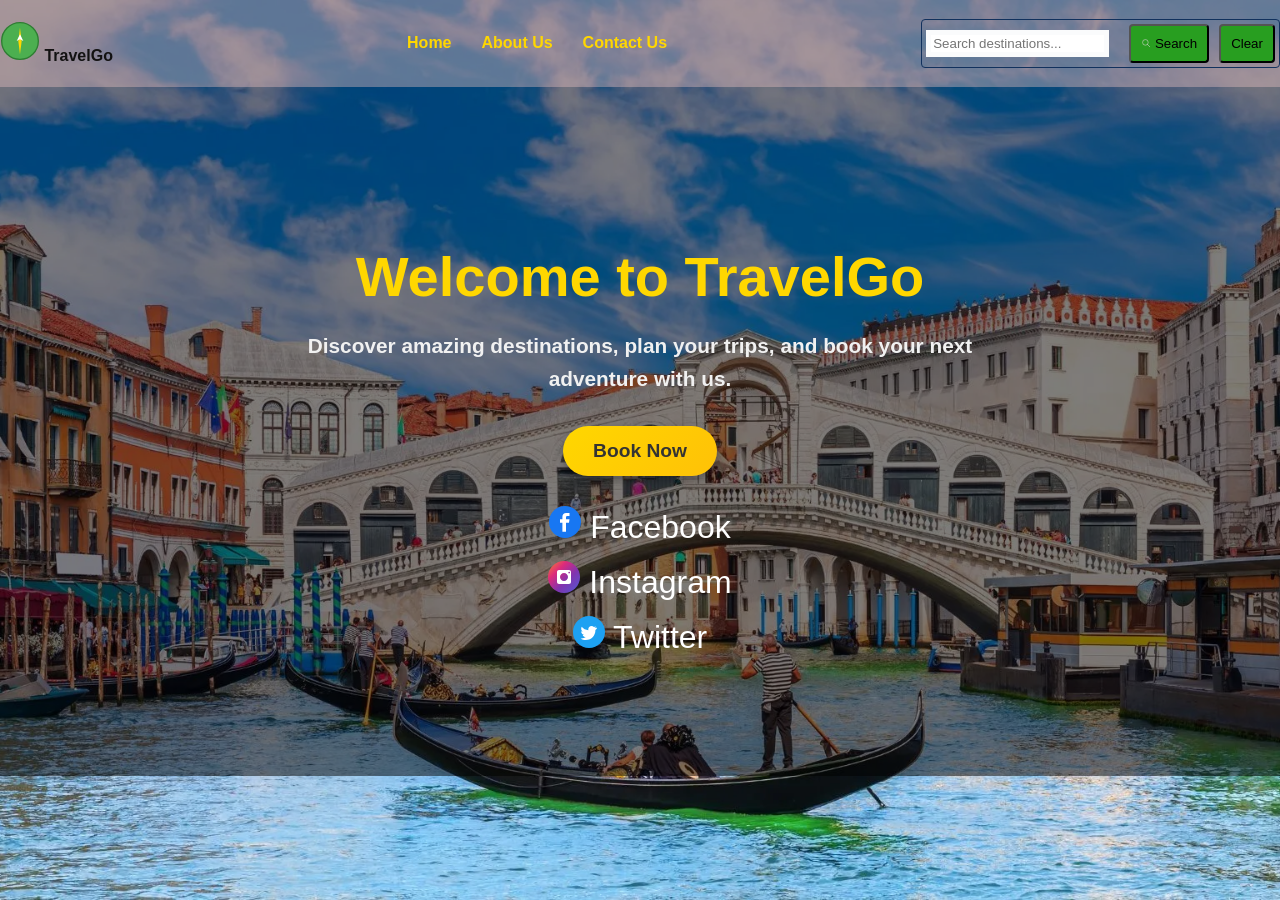
<file: index.html>
<!DOCTYPE html>
<html lang="en">

  <head>
    <meta charset="UTF-8">
    <title>Travel Recommendation</title>
    <link rel="stylesheet" href="./travel_recommendation.css">
  </head>

  <body>
    <nav>
      <h4>
        <svg xmlns="http://www.w3.org/2000/svg" width="40" height="40" viewBox="0 0 120 120">
          <circle cx="60" cy="60" r="55" fill="#4CAF50" stroke="#2E7D32" stroke-width="4" />
          <polygon points="60,20 65,60 60,100 55,60" fill="#FFD700" />
          <path d="M60 40 L70 60 L60 55 L50 60 Z" fill="#FFFFFF" />
        </svg>
        TravelGo
      </h4>
      <ul>
        <li><a href="./index.html" id="home">Home</a></li>
        <li><a href="./aboutus.html">About Us</a></li>
        <li><a href="./contact.html">Contact Us</a></li>
      </ul>
      <div class="search-box">
        <input type="text" id="searchInput" placeholder="Search destinations...">
        <button id="searchBtn">
          <!-- Search icon -->
          <svg xmlns="http://www.w3.org/2000/svg" viewBox="0 0 32 32">
            <circle cx="14" cy="14" r="9" stroke-width="2" fill="none" />
            <line x1="20" y1="20" x2="28" y2="28" stroke-width="2" stroke-linecap="round" />
          </svg> Search
        </button>
        <button id="clearBtn"> Clear</button>
      </div>
    </nav>

    <div class="hero">
      <h1>Welcome to TravelGo</h1>
      <p>Discover amazing destinations, plan your trips, and book your next adventure with us.</p>
      <a href="./booking.html" class="btn">Book Now</a>

      <div class="social-links">
        <a href="https://facebook.com" target="_blank"><svg xmlns="http://www.w3.org/2000/svg" width="32" height="32"
            viewBox="0 0 32 32">
            <circle cx="16" cy="16" r="16" fill="#1877F2" />
            <path
              d="M20.5 10h-2.3c-.7 0-1.2.6-1.2 1.3v2h3.5l-.5 3.5h-3v9h-3.6v-9h-2.4v-3.5h2.4v-2.6c0-2.4 1.5-3.8 3.7-3.8h3.4v3.1z"
              fill="#fff" />
          </svg>
          Facebook</a>
        <a href="https://instagram.com" target="_blank"><svg xmlns="http://www.w3.org/2000/svg" width="32" height="32"
            viewBox="0 0 32 32">
            <linearGradient id="instaGradient" x1="0" y1="0" x2="1" y2="1">
              <stop offset="0%" stop-color="#f58529" />
              <stop offset="30%" stop-color="#dd2a7b" />
              <stop offset="60%" stop-color="#8134af" />
              <stop offset="100%" stop-color="#515bd4" />
            </linearGradient>
            <circle cx="16" cy="16" r="16" fill="url(#instaGradient)" />
            <path
              d="M21 9h-10c-1.1 0-2 .9-2 2v10c0 1.1.9 2 2 2h10c1.1 0 2-.9 2-2V11c0-1.1-.9-2-2-2zm-5 11c-2.2 0-4-1.8-4-4s1.8-4 4-4 4 1.8 4 4-1.8 4-4 4zm5.2-7.5c-.5 0-.9-.4-.9-.9s.4-.9.9-.9.9.4.9.9-.4.9-.9.9z"
              fill="#fff" />
          </svg>
          Instagram</a>
        <a href="https://twitter.com" target="_blank"><svg xmlns="http://www.w3.org/2000/svg" width="32" height="32"
            viewBox="0 0 32 32">
            <circle cx="16" cy="16" r="16" fill="#1DA1F2" />
            <path
              d="M23.3 11.5c-.6.3-1.2.5-1.9.6.7-.4 1.2-1.1 1.5-1.9-.6.4-1.3.7-2 .8-.6-.6-1.5-1-2.4-1-1.8 0-3.2 1.5-3.2 3.3 0 .3 0 .6.1.9-2.7-.1-5.1-1.4-6.7-3.4-.3.6-.5 1.2-.5 1.9 0 1.3.7 2.4 1.7 3.1-.6 0-1.2-.2-1.7-.5v.1c0 1.8 1.3 3.2 3 3.5-.3.1-.6.1-.9.1-.2 0-.4 0-.6-.1.4 1.3 1.7 2.2 3.1 2.2-1.2.9-2.7 1.4-4.3 1.4-.3 0-.6 0-.9-.1 1.5 1 3.3 1.6 5.2 1.6 6.2 0 9.6-5.2 9.6-9.6v-.4c.7-.5 1.2-1.1 1.6-1.8z"
              fill="#fff" />
          </svg>
          Twitter</a>
      </div>
    </div>
  </body>
  <script src="./travel_recommendation.js"></script>

</html>
</file>
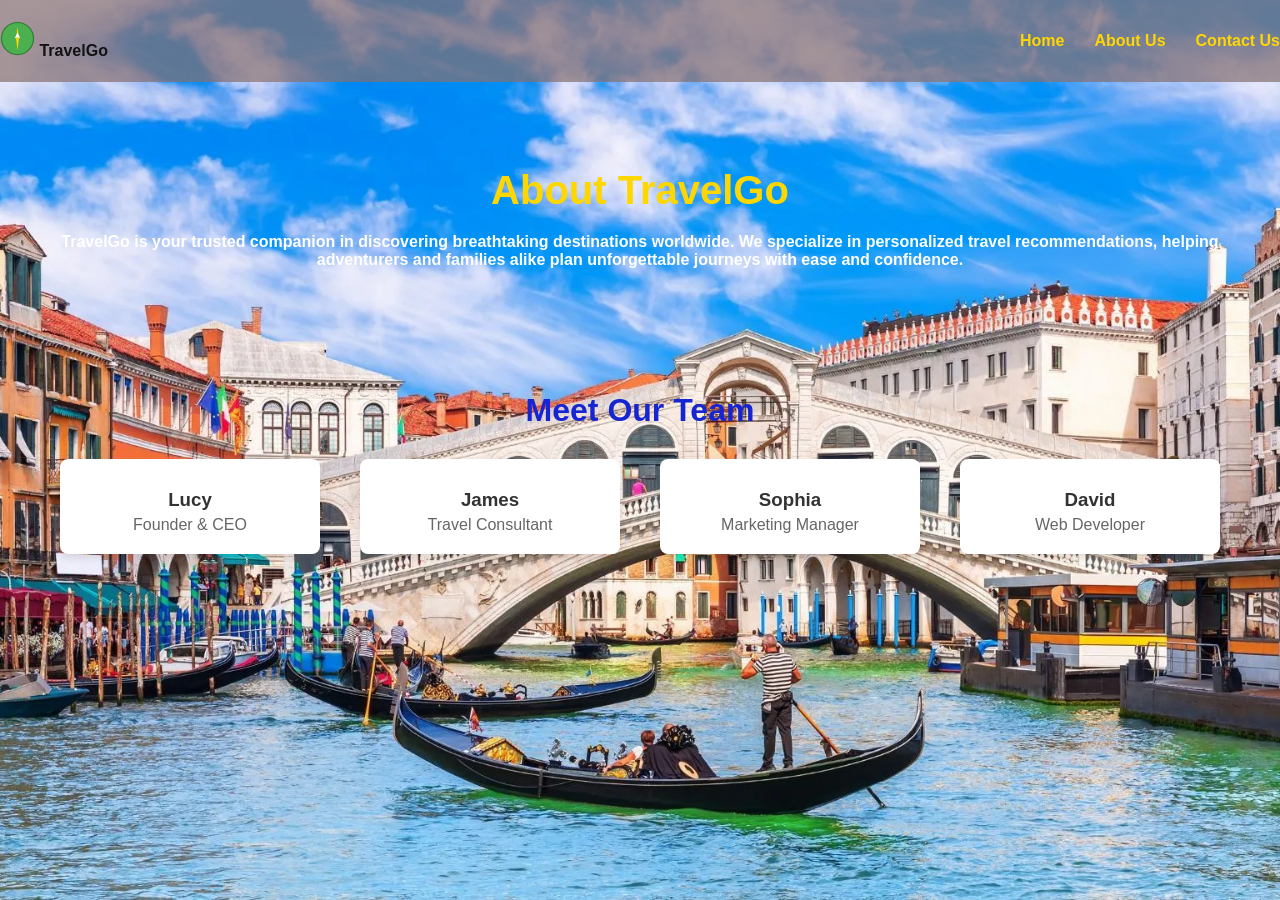
<file: aboutus.html>
<!DOCTYPE html>
<html lang="en">
<head>
  <meta charset="UTF-8">
  <title>About Us - TravelGo</title>
    <link rel="stylesheet" href="./travel_recommendation.css">
</head>
<body>
  <!-- Navbar -->
  <nav> 
    <h4>
      <svg xmlns="http://www.w3.org/2000/svg" width="35" height="35" viewBox="0 0 120 120">
        <circle cx="60" cy="60" r="55" fill="#4CAF50" stroke="#2E7D32" stroke-width="4"/>
        <polygon points="60,20 65,60 60,100 55,60" fill="#FFD700"/>
        <path d="M60 40 L70 60 L60 55 L50 60 Z" fill="#FFFFFF"/>
      </svg>
      TravelGo
    </h4>
    <ul>
      <li><a href="./index.html">Home</a></li>
      <li><a href="./aboutus.html">About Us</a></li>
      <li><a href="./contact.html">Contact Us</a></li>
    </ul>
  </nav>

  <!-- About Section -->
  <div class="about-section">
    <h1>About TravelGo</h1>
    <p>
      TravelGo is your trusted companion in discovering breathtaking destinations worldwide. 
      We specialize in personalized travel recommendations, helping adventurers and families 
      alike plan unforgettable journeys with ease and confidence.
    </p>
  </div>

  <!-- Team Section -->
  <div class="team-section">
    <h2>Meet Our Team</h2>
    <div class="team-members">
      <div class="member">
        <h3>Lucy</h3>
        <p>Founder & CEO</p>
      </div>
      <div class="member">
        <h3>James</h3>
        <p>Travel Consultant</p>
      </div>
      <div class="member">
        <h3>Sophia</h3>
        <p>Marketing Manager</p>
      </div>
      <div class="member">
        <h3>David</h3>
        <p>Web Developer</p>
      </div>
    </div>
  </div>
</body>
<script src="./travel_recommendation.js"></script>
</html>
</file>
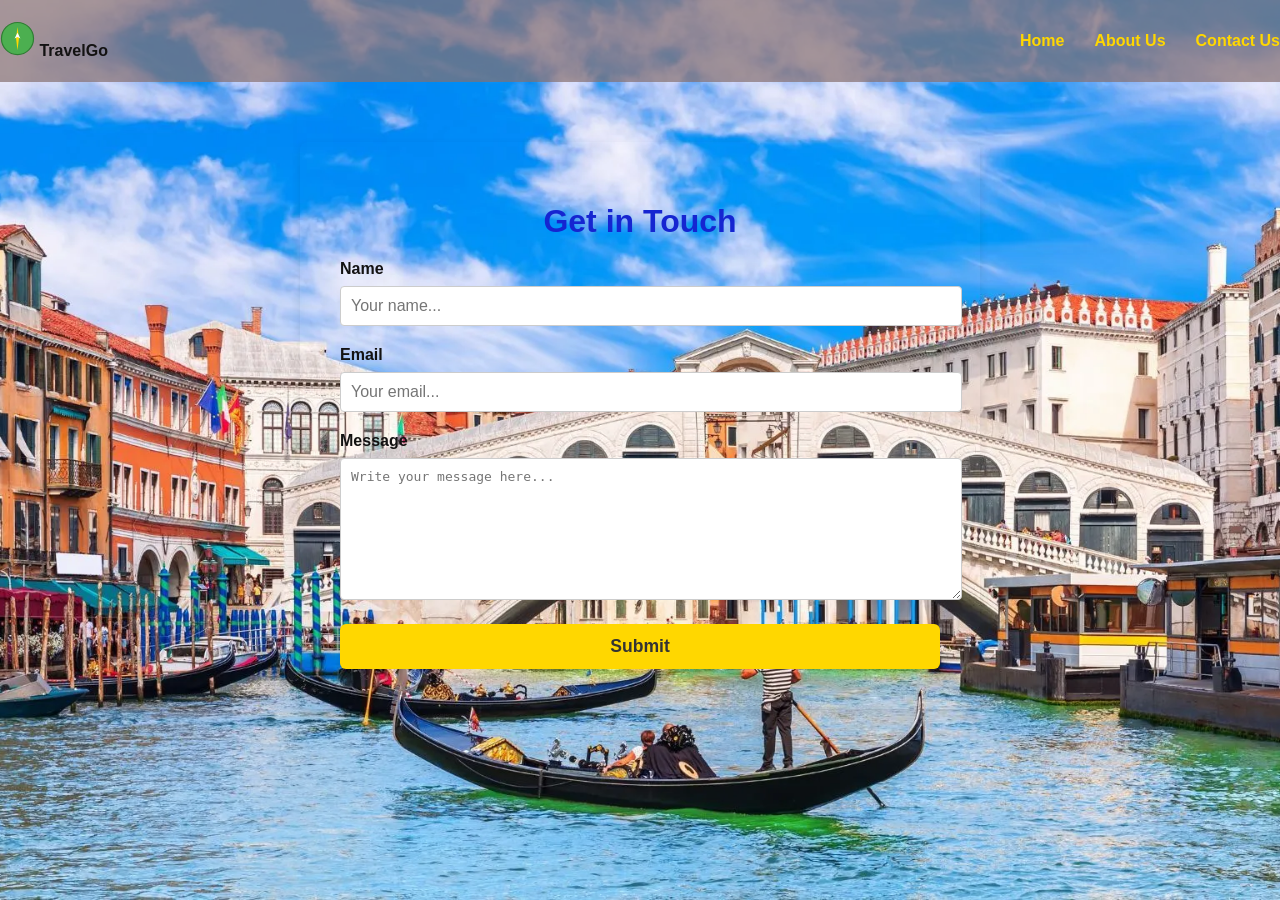
<file: contact.html>
<!DOCTYPE html>
<html lang="en">
<head>
  <meta charset="UTF-8">
  <title>Contact Us - TravelGo</title>
    <link rel="stylesheet" href="./travel_recommendation.css">
</head>
<body>
  <nav>
    <h4>
      <svg xmlns="http://www.w3.org/2000/svg" width="35" height="35" viewBox="0 0 120 120">
        <circle cx="60" cy="60" r="55" fill="#4CAF50" stroke="#2E7D32" stroke-width="4"/>
        <polygon points="60,20 65,60 60,100 55,60" fill="#FFD700"/>
        <path d="M60 40 L70 60 L60 55 L50 60 Z" fill="#FFFFFF"/>
      </svg>
      TravelGo
    </h4>
    <ul>
      <li><a href="./index.html">Home</a></li>
      <li><a href="./aboutus.html">About Us</a></li>
      <li><a href="./contact.html">Contact Us</a></li>
    </ul>
  </nav>

  <!-- Contact Form -->
  <div class="contact-section">
    <h1>Get in Touch</h1>
    <form action="#" method="post">
      <label for="name">Name</label>
      <input type="text" id="name" name="name" placeholder="Your name..." required>

      <label for="email">Email</label>
      <input type="email" id="email" name="email" placeholder="Your email..." required>

      <label for="message">Message</label>
      <textarea id="message" name="message" placeholder="Write your message here..." required></textarea>

      <button type="submit">Submit</button>
    </form>
  </div>
</body>
<script src="./travel_recommendation.js"></script>
</html>
</file>
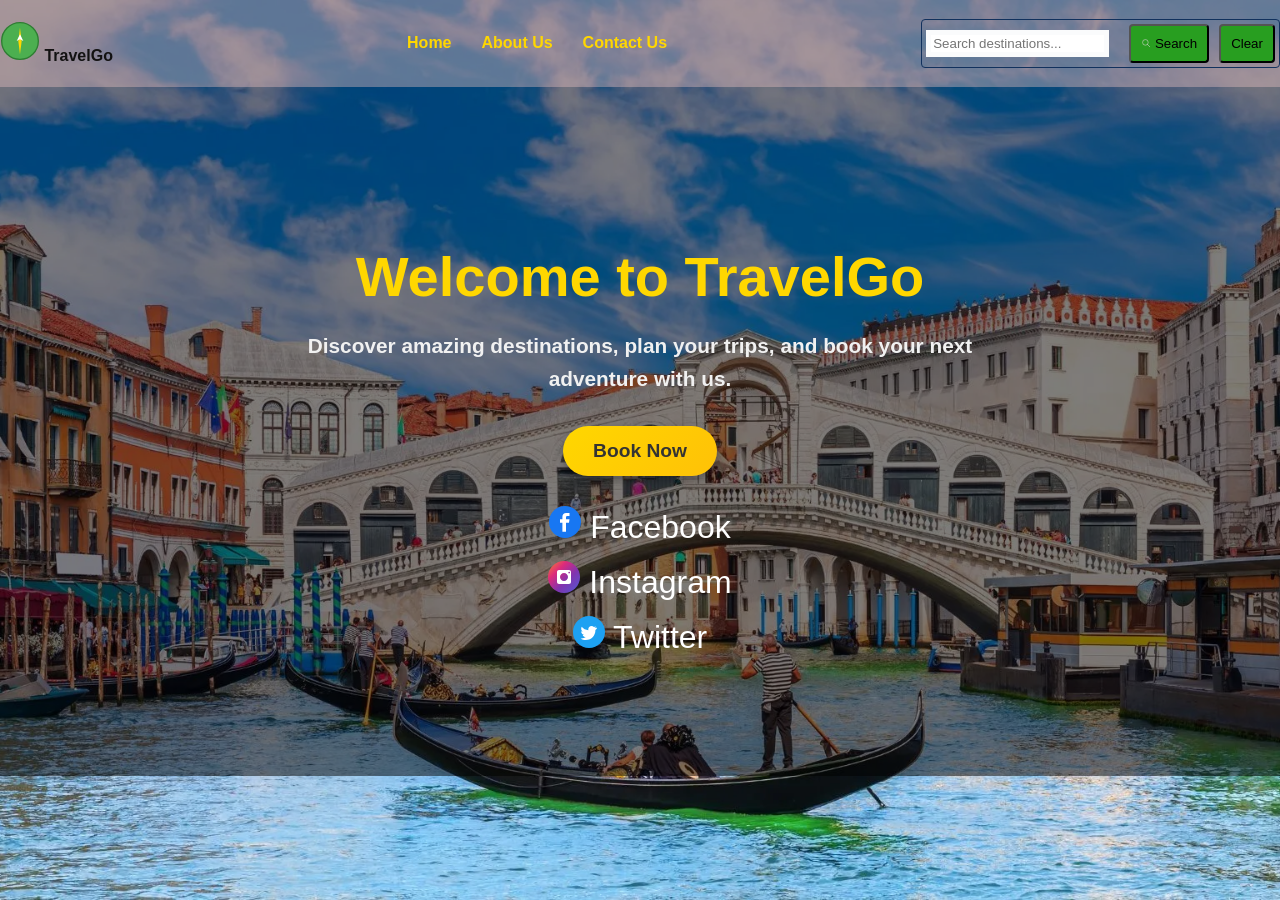
<file: travel_recommendation.html>
<!DOCTYPE html>
<html lang="en">

  <head>
    <meta charset="UTF-8">
    <title>Travel Recommendation</title>
    <link rel="stylesheet" href="./travel_recommendation.css">
  </head>

  <body>
    <nav>
      <h4>
        <svg xmlns="http://www.w3.org/2000/svg" width="40" height="40" viewBox="0 0 120 120">
          <circle cx="60" cy="60" r="55" fill="#4CAF50" stroke="#2E7D32" stroke-width="4" />
          <polygon points="60,20 65,60 60,100 55,60" fill="#FFD700" />
          <path d="M60 40 L70 60 L60 55 L50 60 Z" fill="#FFFFFF" />
        </svg>
        TravelGo
      </h4>
      <ul>
        <li><a href="./travel_recommendation.html" id="home">Home</a></li>
        <li><a href="./aboutus.html">About Us</a></li>
        <li><a href="./contact.html">Contact Us</a></li>
      </ul>
      <div class="search-box">
        <input type="text" id="searchInput" placeholder="Search destinations...">
        <button id="searchBtn">
          <!-- Search icon -->
          <svg xmlns="http://www.w3.org/2000/svg" viewBox="0 0 32 32">
            <circle cx="14" cy="14" r="9" stroke-width="2" fill="none" />
            <line x1="20" y1="20" x2="28" y2="28" stroke-width="2" stroke-linecap="round" />
          </svg> Search
        </button>
        <button id="clearBtn"> Clear</button>
      </div>
    </nav>

    <div class="hero">
      <h1>Welcome to TravelGo</h1>
      <p>Discover amazing destinations, plan your trips, and book your next adventure with us.</p>
      <a href="./booking.html" class="btn">Book Now</a>

      <div class="social-links">
        <a href="https://facebook.com" target="_blank"><svg xmlns="http://www.w3.org/2000/svg" width="32" height="32"
            viewBox="0 0 32 32">
            <circle cx="16" cy="16" r="16" fill="#1877F2" />
            <path
              d="M20.5 10h-2.3c-.7 0-1.2.6-1.2 1.3v2h3.5l-.5 3.5h-3v9h-3.6v-9h-2.4v-3.5h2.4v-2.6c0-2.4 1.5-3.8 3.7-3.8h3.4v3.1z"
              fill="#fff" />
          </svg>
          Facebook</a>
        <a href="https://instagram.com" target="_blank"><svg xmlns="http://www.w3.org/2000/svg" width="32" height="32"
            viewBox="0 0 32 32">
            <linearGradient id="instaGradient" x1="0" y1="0" x2="1" y2="1">
              <stop offset="0%" stop-color="#f58529" />
              <stop offset="30%" stop-color="#dd2a7b" />
              <stop offset="60%" stop-color="#8134af" />
              <stop offset="100%" stop-color="#515bd4" />
            </linearGradient>
            <circle cx="16" cy="16" r="16" fill="url(#instaGradient)" />
            <path
              d="M21 9h-10c-1.1 0-2 .9-2 2v10c0 1.1.9 2 2 2h10c1.1 0 2-.9 2-2V11c0-1.1-.9-2-2-2zm-5 11c-2.2 0-4-1.8-4-4s1.8-4 4-4 4 1.8 4 4-1.8 4-4 4zm5.2-7.5c-.5 0-.9-.4-.9-.9s.4-.9.9-.9.9.4.9.9-.4.9-.9.9z"
              fill="#fff" />
          </svg>
          Instagram</a>
        <a href="https://twitter.com" target="_blank"><svg xmlns="http://www.w3.org/2000/svg" width="32" height="32"
            viewBox="0 0 32 32">
            <circle cx="16" cy="16" r="16" fill="#1DA1F2" />
            <path
              d="M23.3 11.5c-.6.3-1.2.5-1.9.6.7-.4 1.2-1.1 1.5-1.9-.6.4-1.3.7-2 .8-.6-.6-1.5-1-2.4-1-1.8 0-3.2 1.5-3.2 3.3 0 .3 0 .6.1.9-2.7-.1-5.1-1.4-6.7-3.4-.3.6-.5 1.2-.5 1.9 0 1.3.7 2.4 1.7 3.1-.6 0-1.2-.2-1.7-.5v.1c0 1.8 1.3 3.2 3 3.5-.3.1-.6.1-.9.1-.2 0-.4 0-.6-.1.4 1.3 1.7 2.2 3.1 2.2-1.2.9-2.7 1.4-4.3 1.4-.3 0-.6 0-.9-.1 1.5 1 3.3 1.6 5.2 1.6 6.2 0 9.6-5.2 9.6-9.6v-.4c.7-.5 1.2-1.1 1.6-1.8z"
              fill="#fff" />
          </svg>
          Twitter</a>
      </div>
    </div>
  </body>
  <script src="./travel_recommendation.js"></script>

</html>
</file>
<file: travel_recommendation.css>
body {
      margin: 0;
      font-family: Arial, sans-serif;
      background: url('venice.webp') no-repeat center center fixed;
      background-size: cover;
      color: #131212;
    }
    nav {
      display: flex;
      align-items: center;
      justify-content: space-between;
      gap: 10px;
      background-color: rgba(135, 112, 112, 0.7);
    }
   nav ul {
  list-style: none;
  display: flex;
  gap: 30px;
}

nav ul li a {
  text-decoration: none;
  color:  #FFD700; /* default white */
  font-weight: bold;
  transition: color 0.3s;
}

nav ul li a:hover {
  color: #1525d1; /* changes to blue on hover */
}

    .search-box {
      display: flex;
      justify-content: space-between;
      align-items: center;
      border: 1px solid #11315d;
      border-radius: 4px;
      padding: 4px;
    }
    .search-box input {
      border: 5px solid #fafbfc;
      outline: none;
     
      flex: 1;
      gap: 10px;
      margin-right: 10px;
      
    }
    .search-box button {
      background: rgb(40, 158, 32);;
      cursor: pointer;
      padding: 6px;
      border-radius: 4px;
      gap: 30px;
      padding: 10px;
      border-radius: 4px;
    margin-left: 10px; 
    }
    .search-box svg {
      width: 10px;
      height: 10px;

      stroke: #c9d0c3;
    }
 .hero {
  text-align: center;
  padding: 120px 20px;
  background-color: rgba(0,0,0,0.5); /* overlay for readability */
}

.hero h1 {
  font-size: 3.5em;
  font-weight: bold;
  margin-bottom: 20px;
  color: #FFD700; /* golden highlight */
}

.hero p {
  font-size: 1.3em;
  max-width: 700px;
    font-weight: bold;
  margin: 0 auto 30px;
  line-height: 1.6;
  color: #f1f1f1;
}

/* Book Now button */
.btn {
  display: inline-block;
  background: linear-gradient(135deg, #FFD700, #FFC107);
  color: #333;
  padding: 14px 30px;
  border: none;
  border-radius: 30px; /* pill shape */
  font-size: 1.2em;
  font-weight: bold;
  cursor: pointer;
  transition: all 0.3s ease;
  text-decoration: none;
  box-shadow: 0 4px 10px rgba(0,0,0,0.3);
}

.btn:hover {
  background: linear-gradient(135deg, #FFC107, #FFA000);
  transform: translateY(-3px);
  box-shadow: 0 6px 14px rgba(0,0,0,0.4);
}
.social-links {
  margin-top: 30px;
  display: flex;
  flex-direction: column; /* 👈 stack items vertically */
  align-items: center;    /* center them horizontally */
  gap: 15px;              /* space between icons */
}

.social-links a {
  color: #fff;
  font-size: 2em;
  text-decoration: none;
  transition: color 0.3s;
}

.social-links a:hover {
  color: #1525d1;
}



    /* Page content */
    .about-section {
      text-align: center;
      padding: 60px 20px;
      
    }

    .about-section h1 {
      font-size: 2.5em;
      margin-bottom: 20px;
      color: #FFD700;
      font-weight: bold;
    }

    .about-section p {
      font-size: 1 em;
      font-weight: bold;
        color: #fff;
    }

    /* Team section */
    .team-section {
      padding: 20px 20px;
      
      text-align: center;
      
      align-items: center;
    }

    .team-section h2 {
      font-size: 2em;
      margin-bottom: 30px;
      color: #1525d1;
    }

    .team-members {
      display: flex;
      justify-content: center;
      gap: 40px;
      flex-wrap: wrap;
    }

    .member {
      background: #fff;
      padding: 20px;
      border-radius: 8px;
      width: 220px;
      box-shadow: 0 4px 8px rgba(0,0,0,0.1);
    }

    .member h3 {
      margin: 10px 0 5px;
      color: #333;
    }

    .member p {
      margin: 0;
      color: #666;
    }
    

    /* Contact form */
    .contact-section {
      max-width: 600px;
      margin: 60px auto;
     
      padding: 40px;
      border-radius: 8px;
      box-shadow: 0 4px 10px rgba(0,0,0,0.1);
    }

    .contact-section h1 {
      text-align: center;
      color: #1525d1;
      margin-bottom: 20px;
    }

    .contact-section label {
      display: block;
      margin-bottom: 8px;
      font-weight: bold;
    }

    .contact-section input,
    .contact-section textarea {
      width: 100%;
      padding: 10px;
      margin-bottom: 20px;
      border: 1px solid #ccc;
      border-radius: 4px;
      font-size: 1em;
    }

    .contact-section textarea {
      resize: vertical;
      min-height: 120px;
    }

    .contact-section button {
      display: block;
      width: 100%;
      background-color: #FFD700;
      color: #333;
      padding: 12px;
      border: none;
      border-radius: 6px;
      font-size: 1.1em;
      font-weight: bold;
      cursor: pointer;
      transition: background-color 0.3s, transform 0.2s;
    }

    .contact-section button:hover {
      background-color: #FFC107;
      transform: translateY(-2px);
    }
</file>
